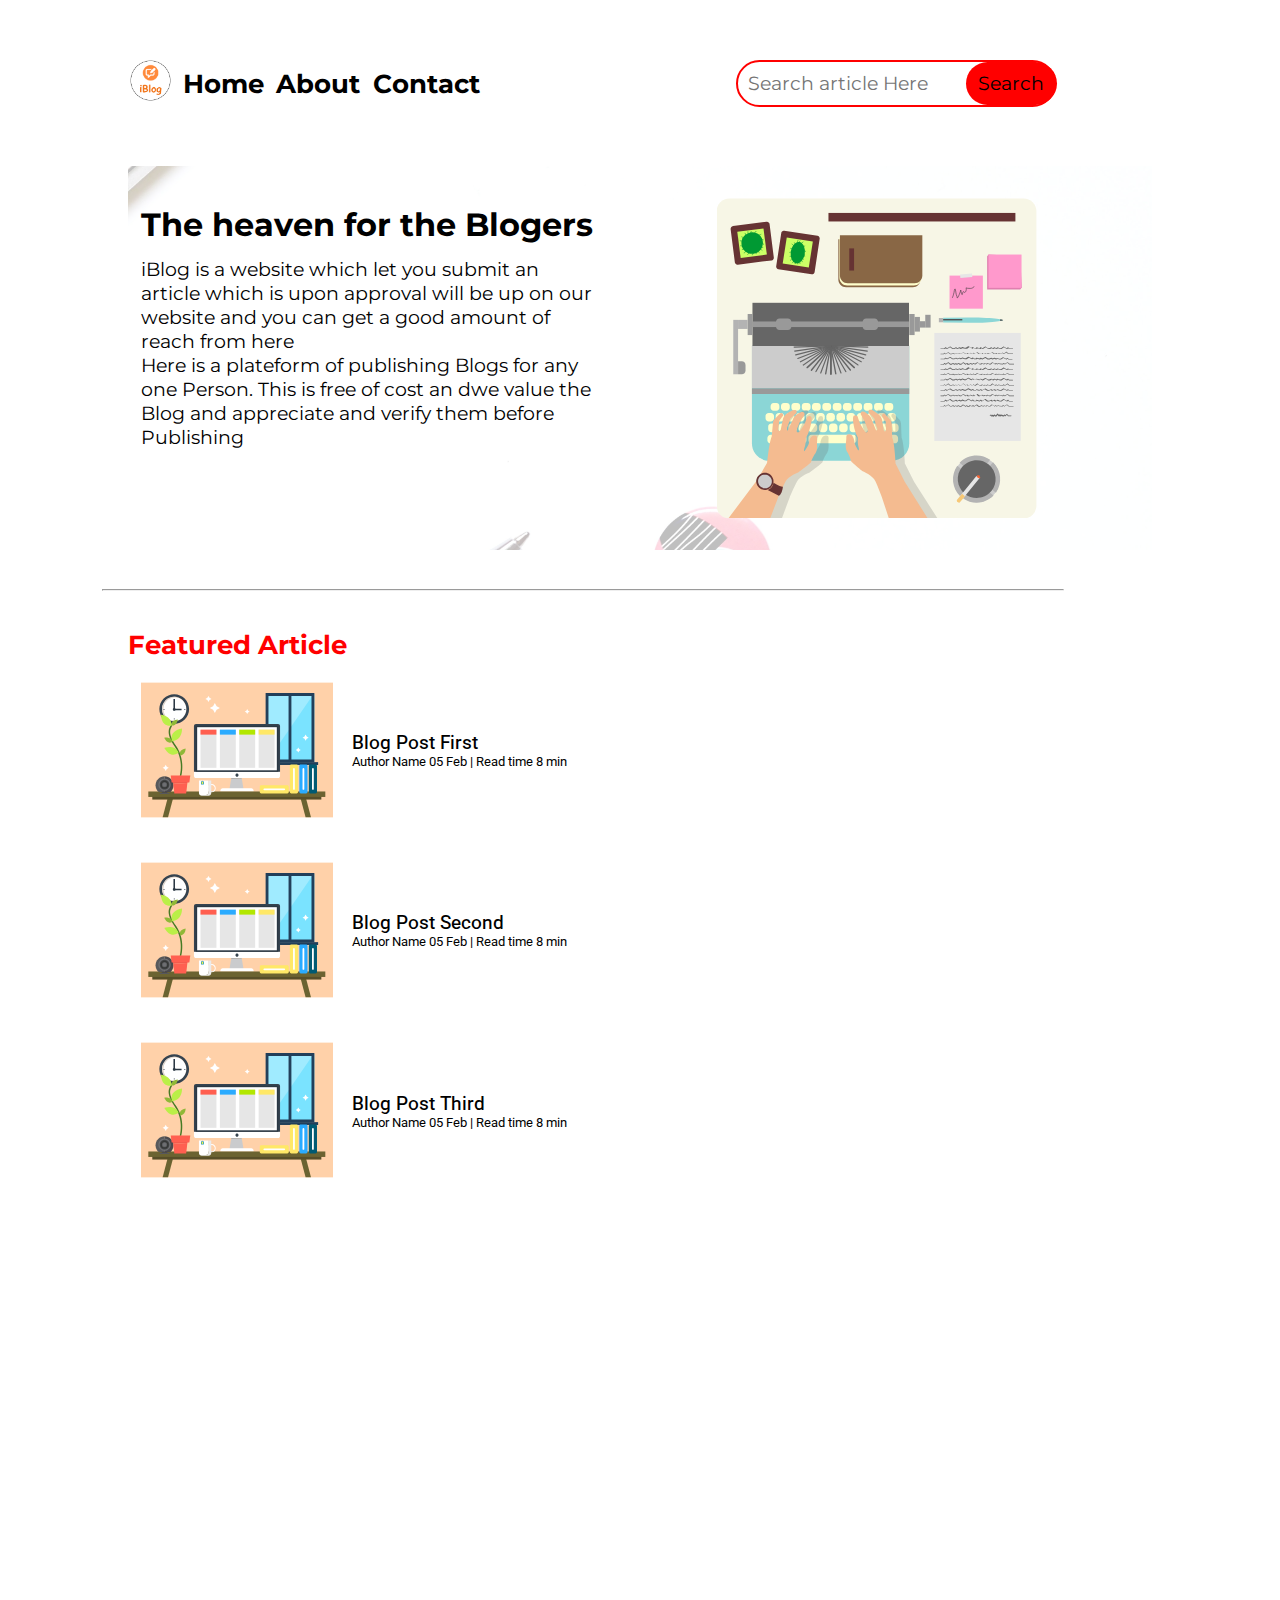
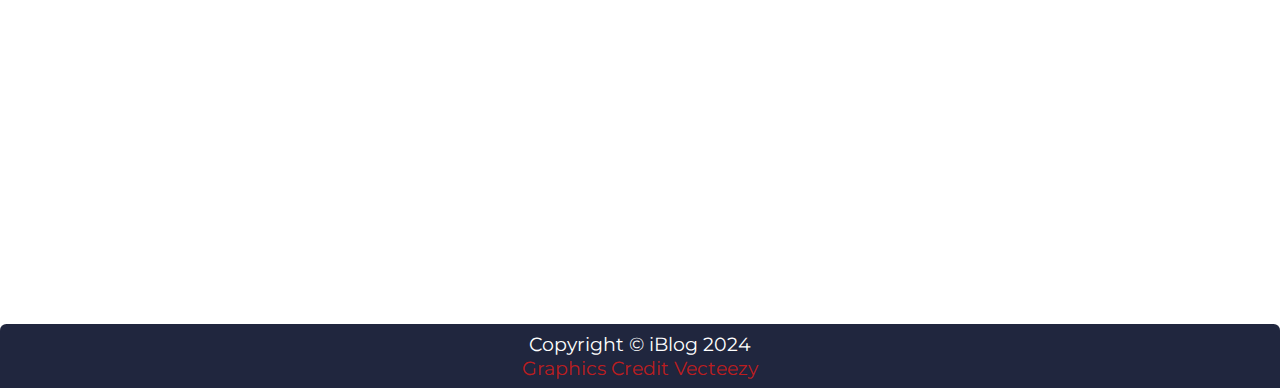
<file: index.htm>
<!DOCTYPE html>
<html lang="en">

<head>
    <meta charset="UTF-8">
    <meta name="viewport" content="width=device-width, initial-scale=1.0">
    <title>Main Blog</title>
    <link rel="stylesheet" href="stylesheet.css">
    <link rel="stylesheet" href="utility.css">
</head>

<body>

    <nav class="navigation">
        <div class="nav-left">
            <span class="logo"> <img src="/img/logo.png" alt="" srcset=""></span>
            <ul>
                <li><a href="Home.html">Home</a></li>
                <li><a href="About.html">About</a></li>
                <li><a href="contact.html">Contact</a></li>
            </ul>
        </div>
        <div class="nav-right">
            <form action="search.html">
            <input class="search" type="search"  name="query" placeholder="Search article Here">
            <button class="btn">Search</button>
        </form>
        </div>
    </nav>
    <div class="containt max-width1 m-auto">
        <div class="containt-left">
            <h2>The heaven for the Blogers</h2>
            <p>iBlog is a website which let you submit an article which is upon approval will be up on our website and
                you can get a good amount of reach from here</p>
            <p>Here is a plateform of publishing Blogs for any one Person. This is free of cost an dwe value the Blog
                and appreciate and verify them before Publishing </p>
        </div>
        <div class="containt-right">
            <img src="img/home.svg" alt="home.svg">
        </div>
    </div>
    <div class="break">
        <hr class="hr">
    </div>

    <div class="article-main max-width1  m-auto">
        <h2>Featured Article</h2>
        <div class="article">
            <div class="media">
                <img src="img/11.svg" alt="svg.11">
            </div>
            <div class="info">
                <h3><a href="Blog1.html">Blog Post First</a> </h3>
                <span> Author Name 05 Feb </span> <span> | Read time 8 min</span>
            </div>
        </div>

        <!-- Next -->
        <div class="article">
            <div class="media">
                <img class="img" src="img/11.svg" alt="svg.11">
            </div>
            <div class="info">
                <h3><a href="Blog2.html">Blog Post Second</a>  </h3>
                <span> Author Name 05 Feb </span>  <span> | Read time 8 min</span>
            </div>
        </div>


        <!-- Next -->
        <div class="article">
            <div class="media">
                <img src="img/11.svg" alt="svg.11">
            </div>
            <div class="info">
                <h3> <a href="Blog3.html">Blog Post Third</a> </h3>
                <span> Author Name 05 Feb </span>  <span> | Read time 8 min</span>
            </div>
        </div>
        <!-- Next -->
    </div>

    <div class="footer m-auto">
        <p> Copyright &copy; iBlog 2024 </p>
        <a href="https://www.vecteezy.com/">Graphics Credit Vecteezy</a>
    </div>
</body>

</html>
</file>
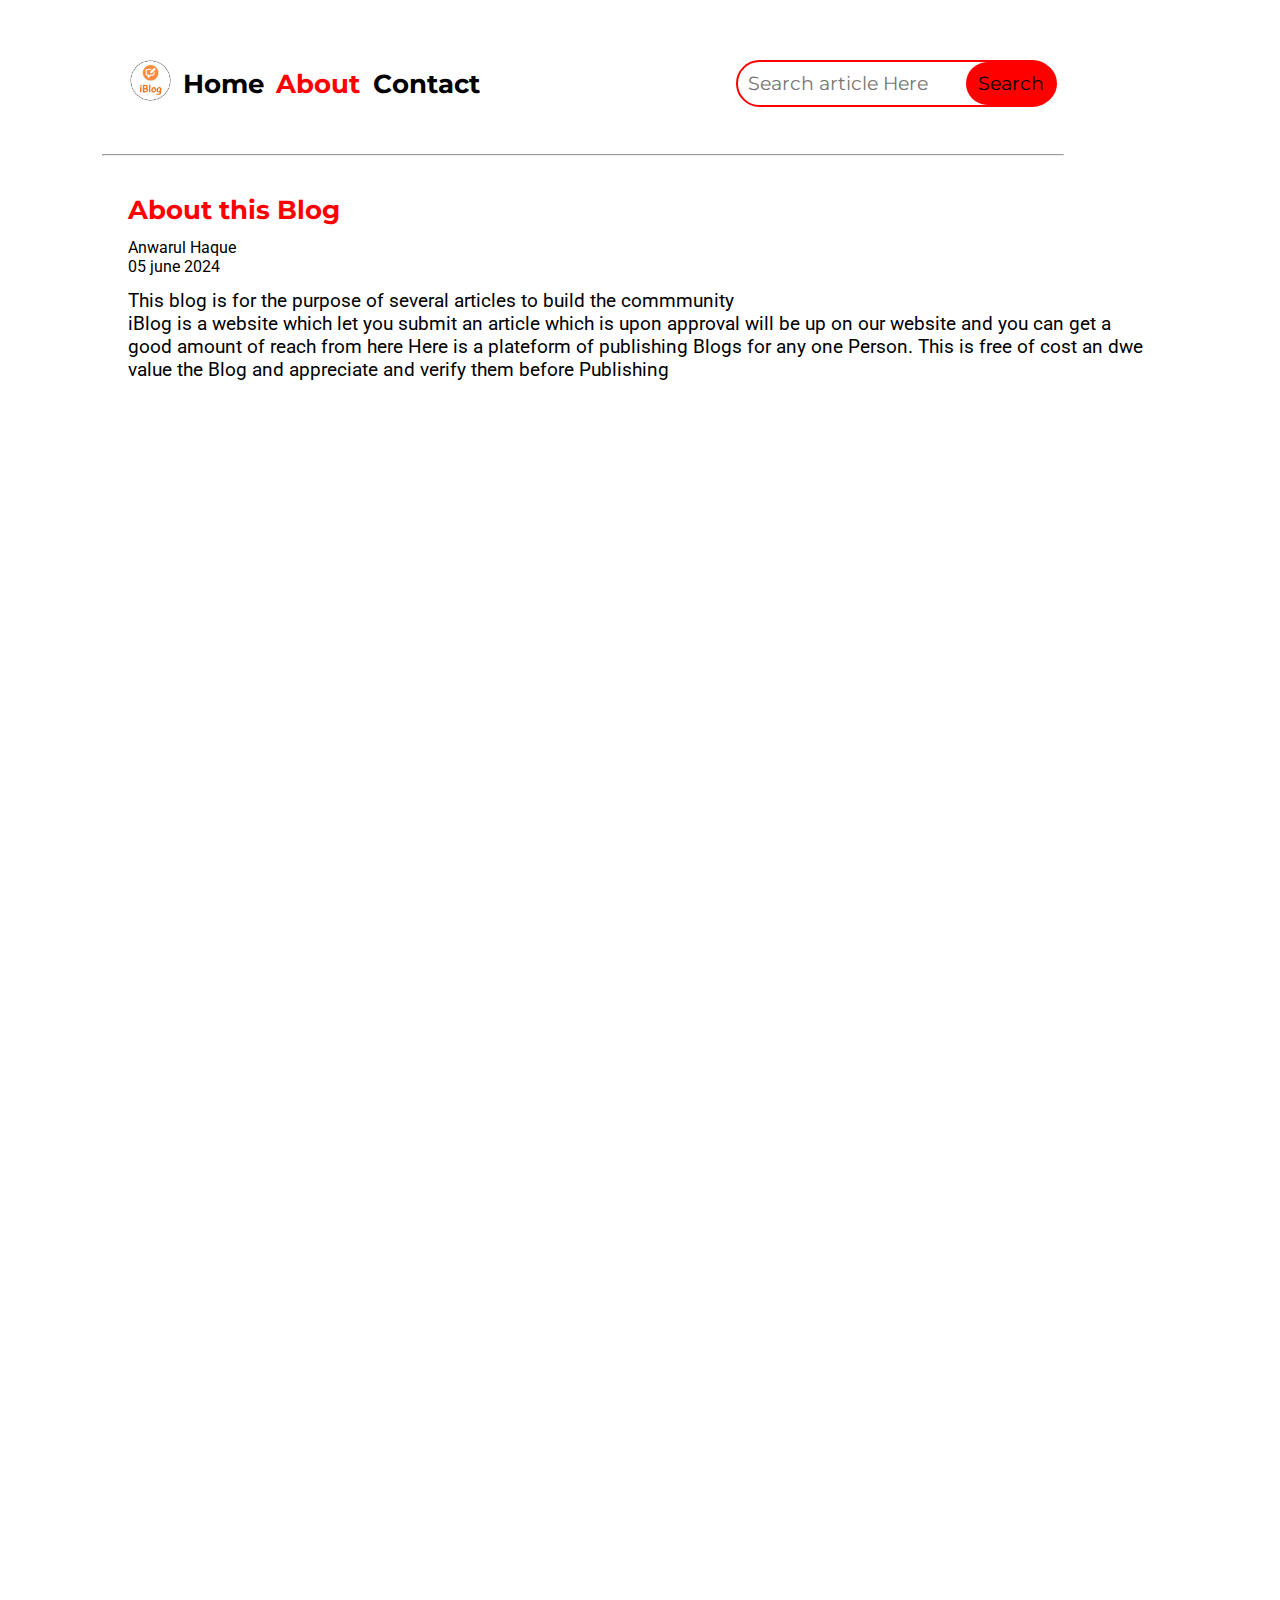
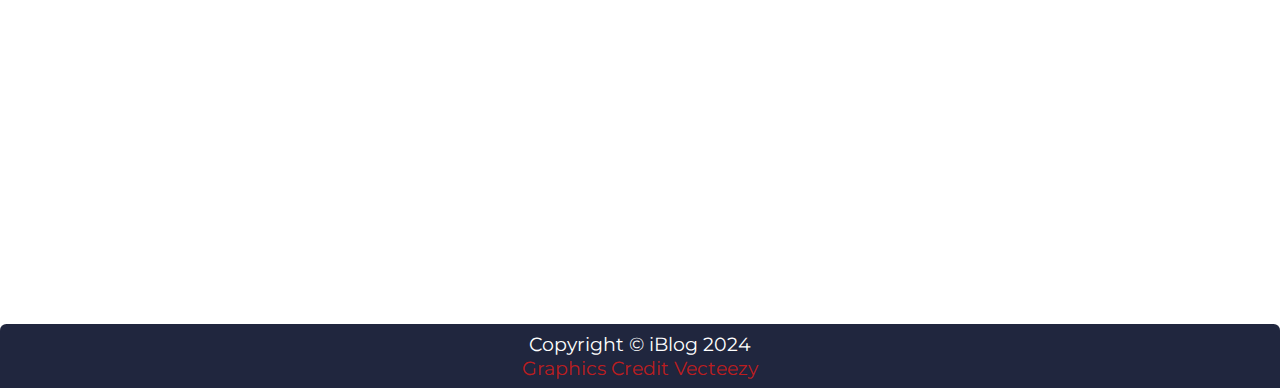
<file: about.html>
<!DOCTYPE html>
<html lang="en">

<head>
    <meta charset="UTF-8">
    <meta name="viewport" content="width=device-width, initial-scale=1.0">
    <title>About Us</title>
    <link rel="stylesheet" href="stylesheet.css">
    <link rel="stylesheet" href="utility.css">
    <link rel="stylesheet" href="about.css">
    <link rel="shortcut icon" href="img/Red AH.png" type="image/x-icon">

</head>

<body>

    <nav class="navigation">
        <div class="nav-left">
            <span class="logo"> <img src="/img/logo.png" alt="" srcset=""></span>
            <ul>
                <li><a href="index.html">Home</a></li>
                <li><a id="main" href="about.html">About</a></li>
                <li><a href="contact.html">Contact</a></li>
            </ul>
        </div>
        <div class="nav-right">
            <form action="search.html">
                <input class="search" type="search" name="query" placeholder="Search article Here" required>
                <button class="btn">Search</button>
            </form>
        </div>
    </nav>

    <div class="break">
        <hr class="hr">
    </div>

    <div class="article-main max-width1  m-auto">
        <h2>About this Blog</h2>
        <div class="span">
            <span>Anwarul Haque</span>
            <span> 05 june 2024</span>
        </div>

        <p>This blog is for the purpose of several articles to build the commmunity </p>
        <p>iBlog is a website which let you submit an article which is upon approval will be up on our website and you
            can get a good amount of reach from here

            Here is a plateform of publishing Blogs for any one Person. This is free of cost an dwe value the Blog and
            appreciate and verify them before Publishing

        </p>
    </div>

    <div class="footer m-auto">
        <p> Copyright &copy; iBlog 2024 </p>
        <a href="https://www.vecteezy.com/">Graphics Credit Vecteezy</a>
    </div>

    <body>

</html>
</file>
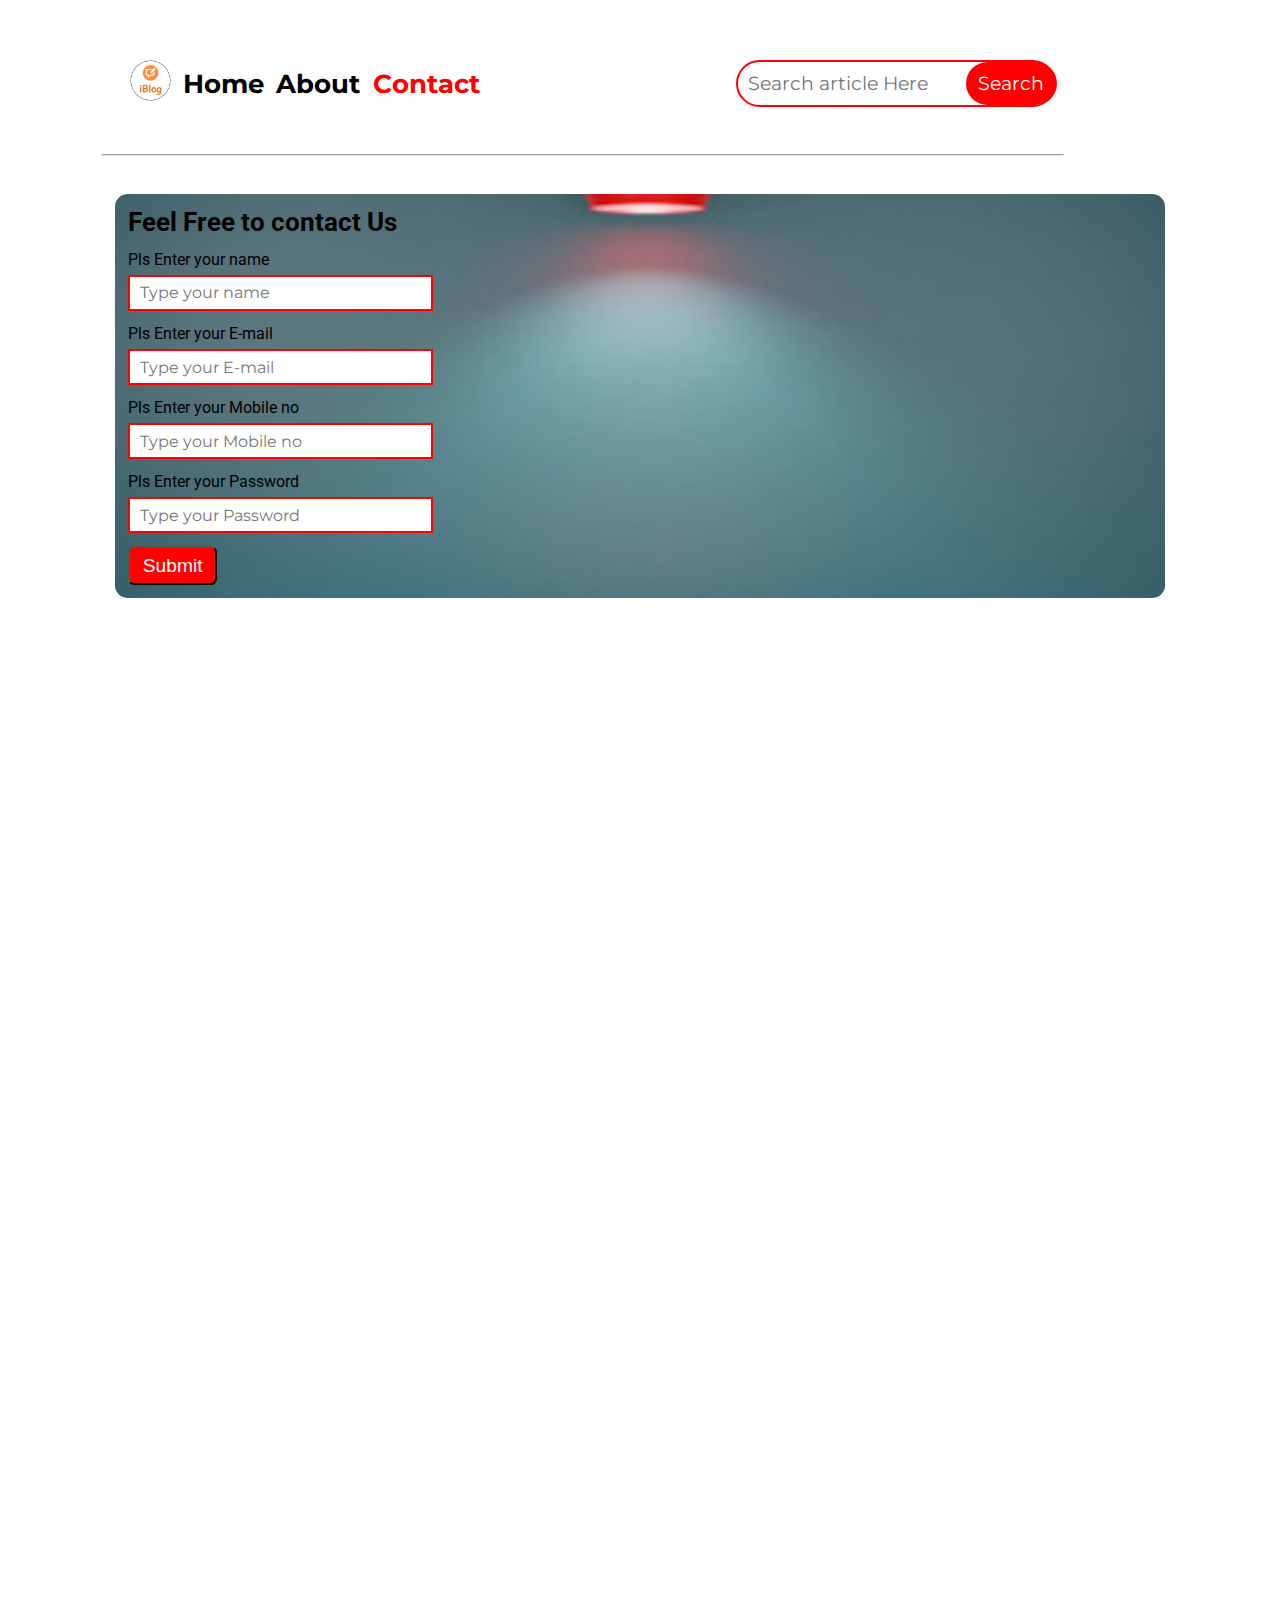
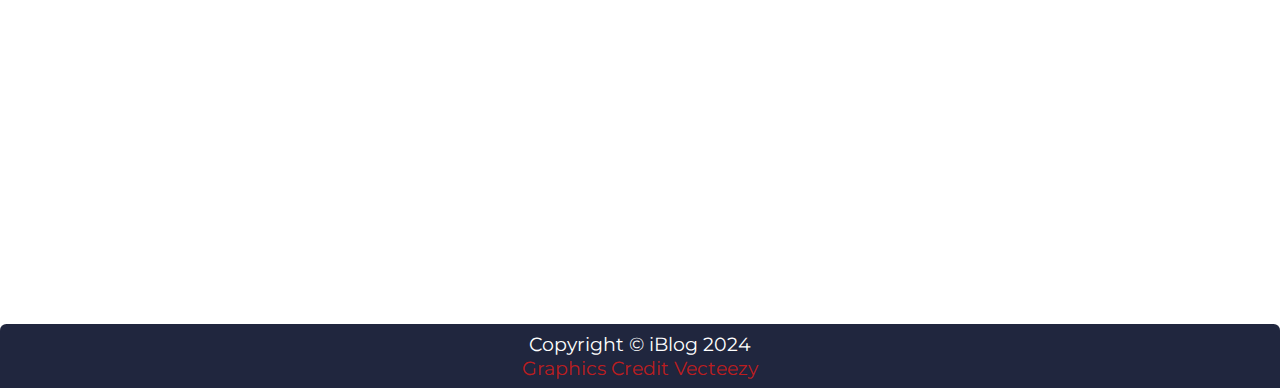
<file: contact.html>
<!DOCTYPE html>
<html lang="en">

<head>
    <meta charset="UTF-8">
    <meta name="viewport" content="width=device-width, initial-scale=1.0">
    <title>Contact Us</title>
    <link rel="stylesheet" href="stylesheet.css">
    <link rel="stylesheet" href="utility.css">
    <link rel="stylesheet" href="contact.css">
    <link rel="shortcut icon" href="img/Red AH.png" type="image/x-icon">

</head>

<body>

    <nav class="navigation">
        <div class="nav-left">
            <span class="logo"> <img src="/img/logo.png" alt="" srcset=""></span>
            <ul>
                <li><a href="index.html">Home</a></li>
                <li><a href="about.html">About</a></li>
                <li><a id="main" href="contact.html">Contact</a></li>
            </ul>
        </div>
        <div class="nav-right">
            <form action="search.html">
                <input class="search" type="search" name="query" placeholder="Search article Here" required>
                <button class="btn">Search</button>
            </form>
        </div>
    </nav>

    <div class="break">
        <hr class="hr">
    </div>

    <div class="Main max-width1 m-auto">
    <h2>Feel Free to contact Us</h2>
    <form action="submit.html">
        <label for="text1">
            <p>Pls Enter your name</p>
        </label>
        <input class="text-input" type="text" placeholder="Type your name" id="text1" required>
        <label for="text2">
            <p>Pls Enter your E-mail</p>
        </label>
        <input class="text-input" type="email" placeholder="Type your E-mail" id="text2" required>
        <label for="text3">
            <p>Pls Enter your Mobile no</p>
        </label>
        <input class="text-input" type="number" placeholder="Type your Mobile no " id="text3" required>
        <label for="text4">
            <p>Pls Enter your Password</p>
        </label>
        <input class="text-input" type="password" placeholder="Type your Password " id="text4" required>
        <div>
            <button class="submit">Submit</button>
        </div>
    </form>
    </div>
    <div class="footer m-auto">
        <p> Copyright &copy; iBlog 2024 </p>
        <a href="https://www.vecteezy.com/">Graphics Credit Vecteezy</a>
    </div>

    <body>

</html>
</file>
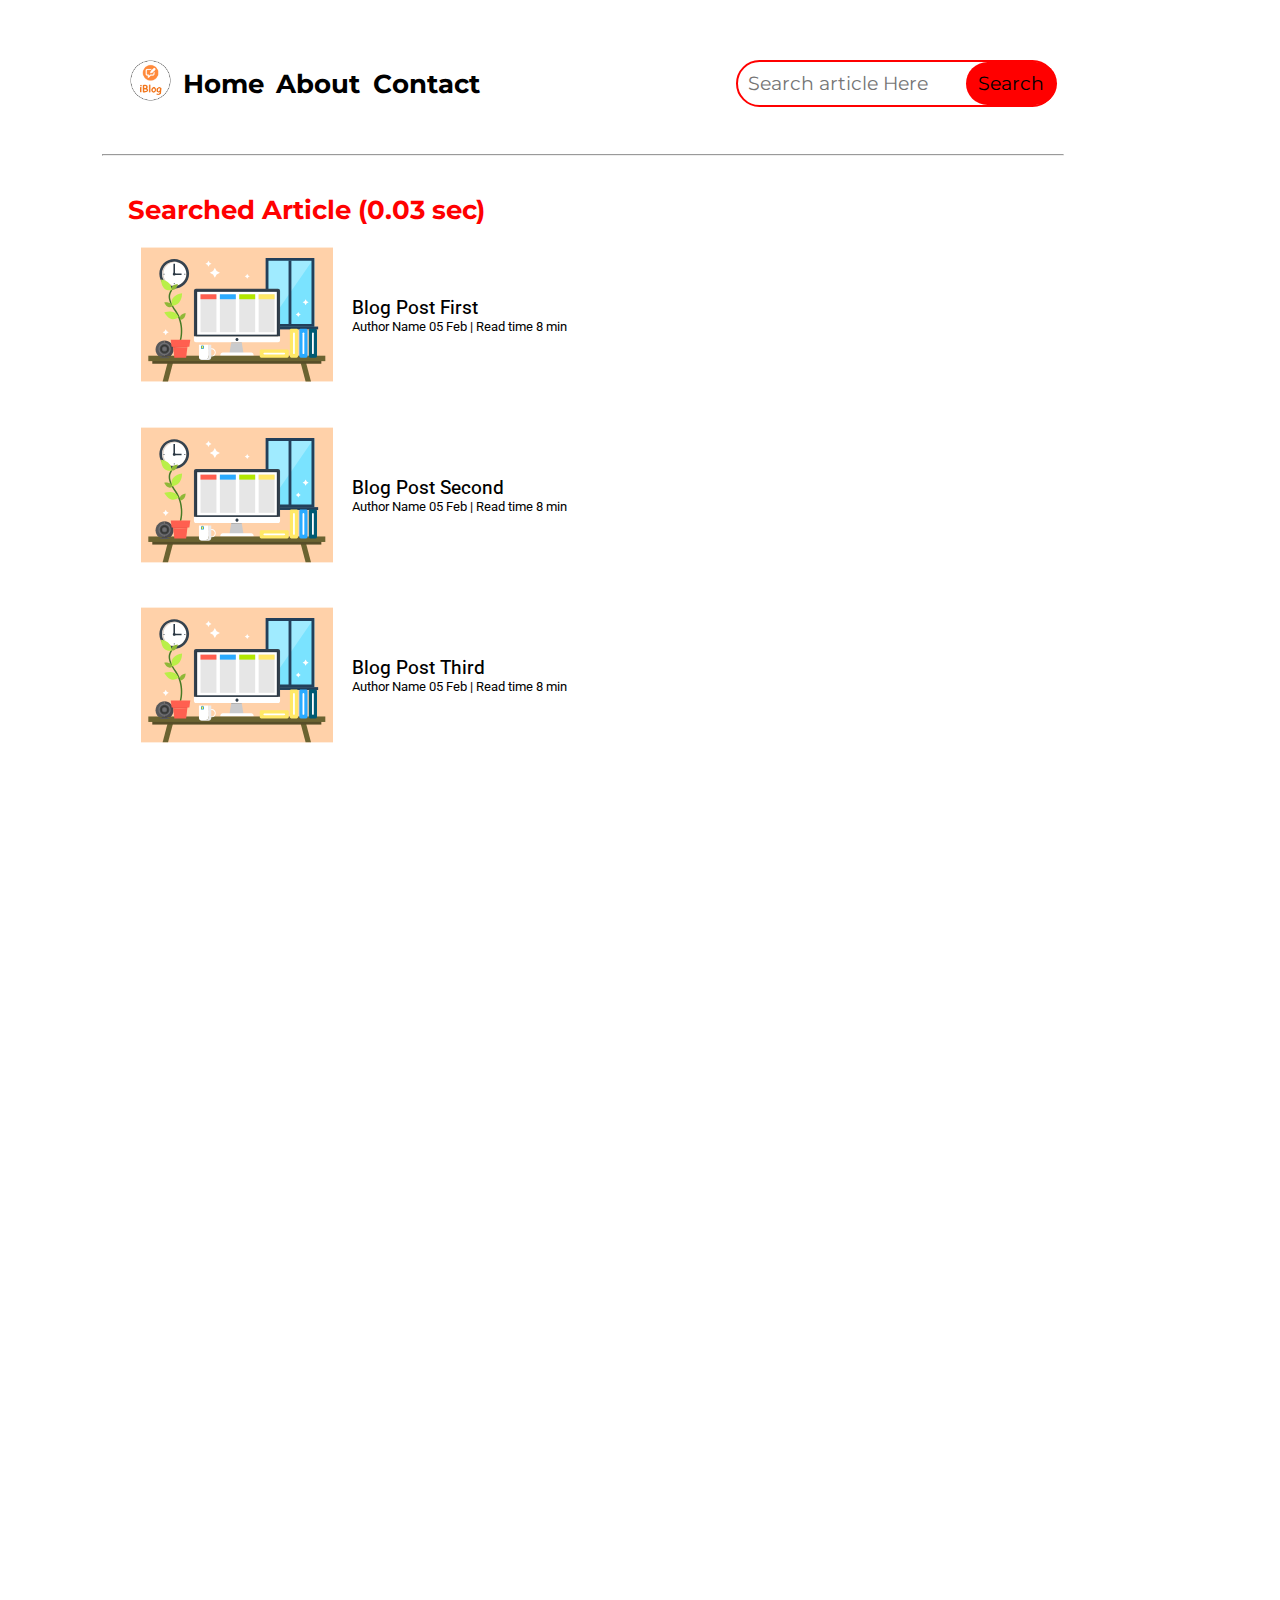
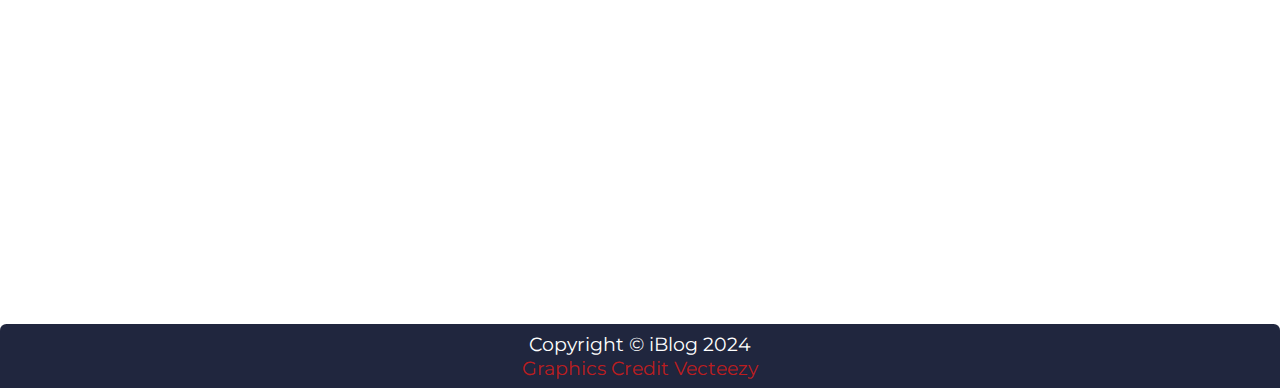
<file: search.html>
<!DOCTYPE html>
<html lang="en">

<head>
    <meta charset="UTF-8">
    <meta name="viewport" content="width=device-width, initial-scale=1.0">
    <title>Search Articles</title>
    <link rel="stylesheet" href="stylesheet.css">
    <link rel="stylesheet" href="utility.css">
    <link rel="shortcut icon" href="img/Red AH.png" type="image/x-icon">
    
    <style>
        #main {
            color: red;
        }
    </style>
</head>

<body>

    <nav class="navigation">
        <div class="nav-left">
            <span class="logo"> <img src="/img/logo.png" alt="" srcset=""></span>
            <ul>
                <li><a href="index.html">Home</a></li>
                <li><a href="about.html">About</a></li>
                <li><a href="contact.html">Contact</a></li>
            </ul>
        </div>
        <div class="nav-right">
            <form id="main" action="search.html">
                <input class="search" type="search" name="query" placeholder="Search article Here">
                <button class="btn">Search</button>
            </form>
        </div>
    </nav>

    <div class="break">
        <hr class="hr">
    </div>

    <div class="article-main max-width1  m-auto">
        <h2>Searched Article (0.03 sec)</h2>
        <div class="article">
            <div class="media">
                <img src="img/11.svg" alt="svg.11">
            </div>
            <div class="info">
                <h3><a href="Blog1.html">Blog Post First</a> </h3>
                <span> Author Name 05 Feb </span> <span> | Read time 8 min</span>
            </div>
        </div>

        <!-- Next -->
        <div class="article">
            <div class="media">
                <img class="img" src="img/11.svg" alt="svg.11">
            </div>
            <div class="info">
                <h3><a href="Blog2.html">Blog Post Second</a> </h3>
                <span> Author Name 05 Feb </span> <span> | Read time 8 min</span>
            </div>
        </div>


        <!-- Next -->
        <div class="article">
            <div class="media">
                <img src="img/11.svg" alt="svg.11">
            </div>
            <div class="info">
                <h3> <a href="Blog3.html">Blog Post Third</a> </h3>
                <span> Author Name 05 Feb </span> <span> | Read time 8 min</span>
            </div>
        </div>
        <!-- Next -->
    </div>

    <div class="footer m-auto">
        <p> Copyright &copy; iBlog 2024 </p>
        <a href="https://www.vecteezy.com/">Graphics Credit Vecteezy</a>
    </div>
</body>

</html>
</file>
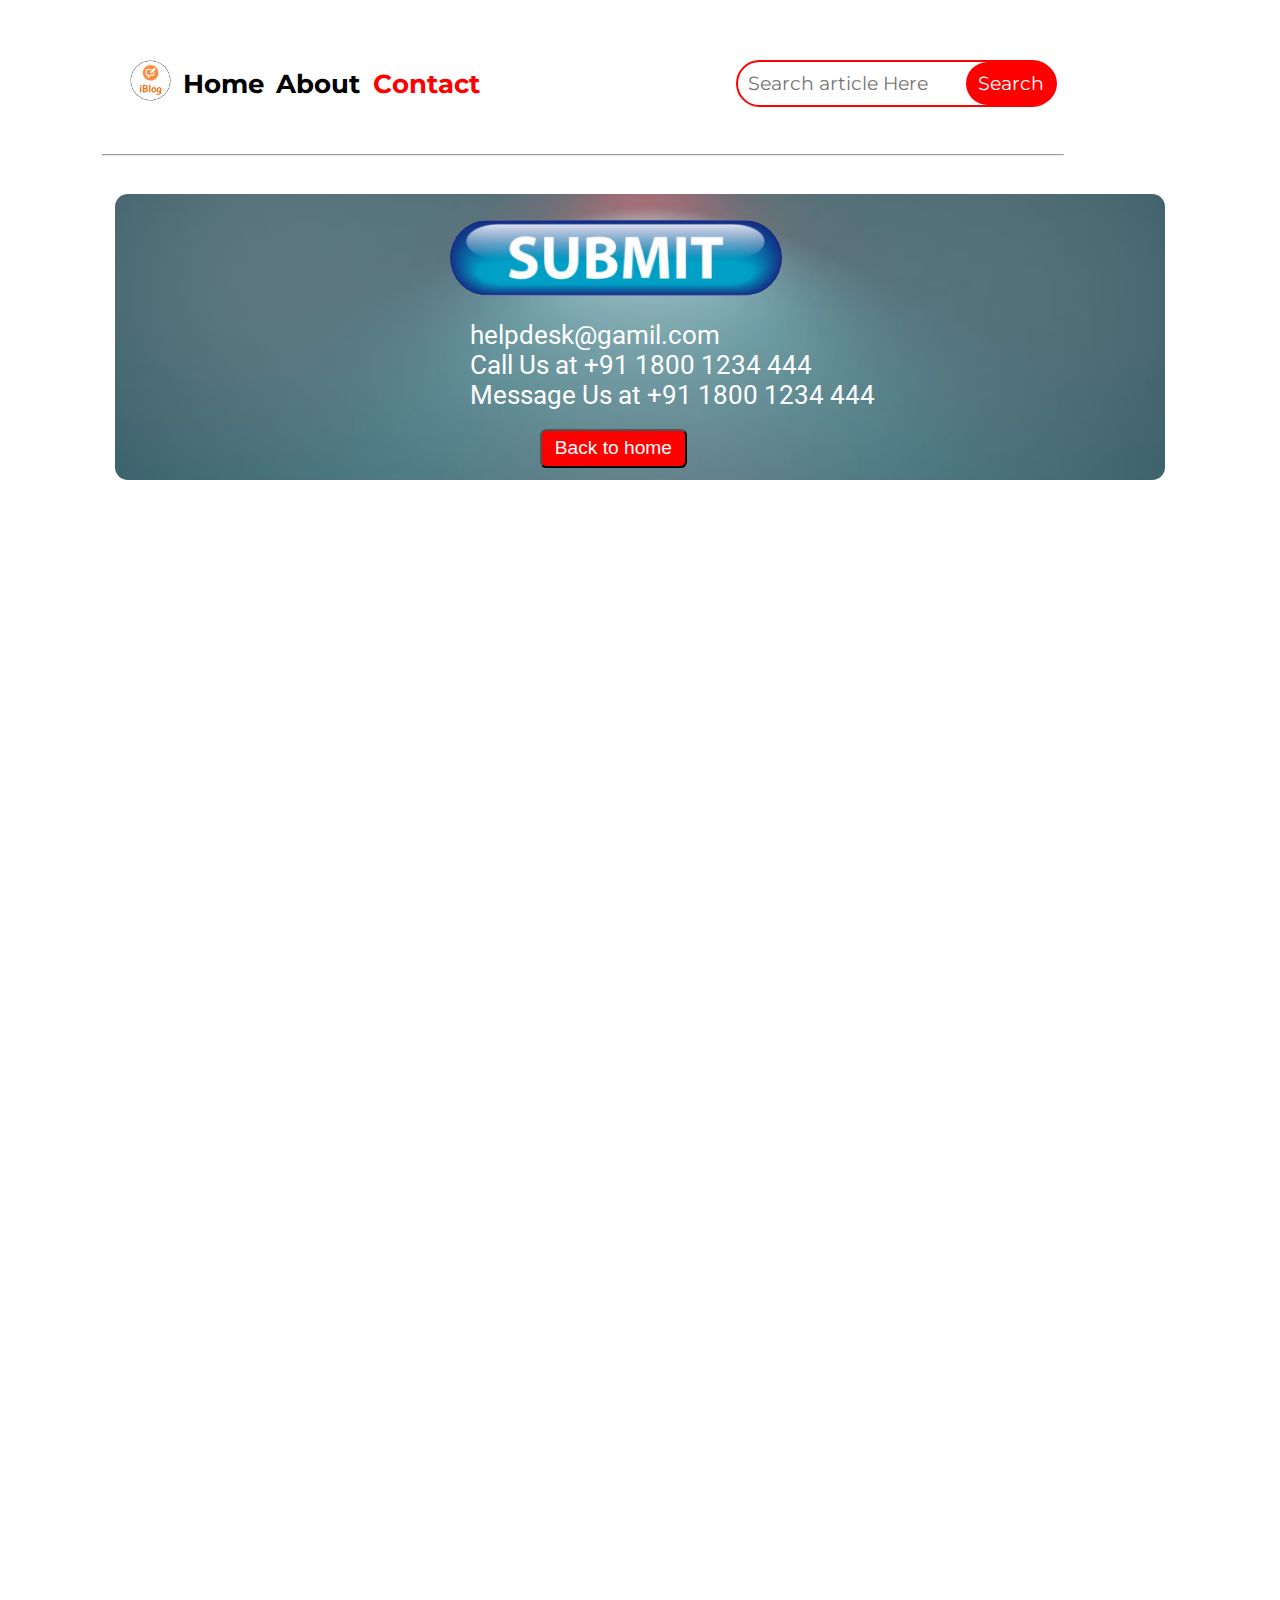
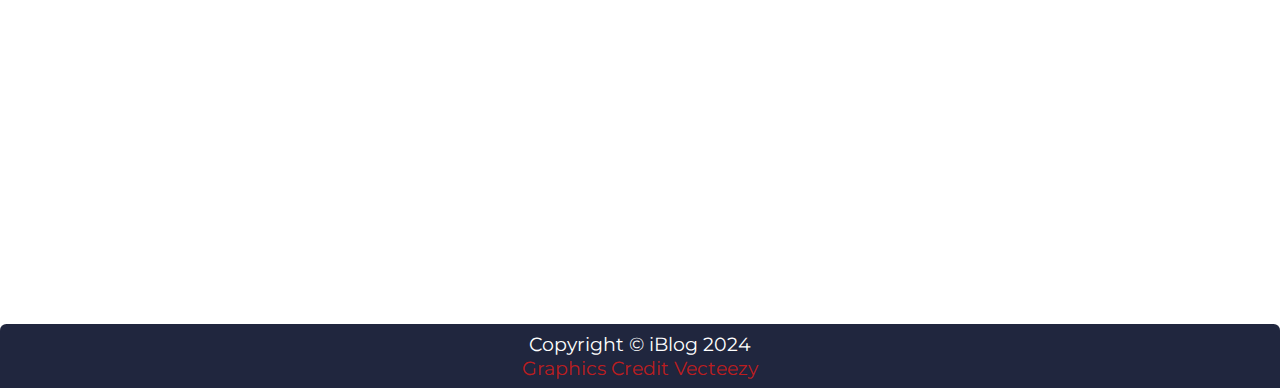
<file: submit.html>
<!DOCTYPE html>
<html lang="en">

<head>
    <meta charset="UTF-8">
    <meta name="viewport" content="width=device-width, initial-scale=1.0">
    <title>Contact Us</title>
    <link rel="stylesheet" href="stylesheet.css">
    <link rel="stylesheet" href="utility.css">
    <link rel="stylesheet" href="contact.css">
    <link rel="shortcut icon" href="img/Red AH.png" type="image/x-icon">
    <link rel="stylesheet" href="submit.css">
    <link rel="stylesheet" href="https://cdnjs.cloudflare.com/ajax/libs/font-awesome/6.5.1/css/all.min.css" integrity="sha512-DTOQO9RWCH3ppGqcWaEA1BIZOC6xxalwEsw9c2QQeAIftl+Vegovlnee1c9QX4TctnWMn13TZye+giMm8e2LwA==" crossorigin="anonymous" referrerpolicy="no-referrer" />

</head>

<body>
    <nav class="navigation">
        <div class="nav-left">
            <span class="logo"> <img src="/img/logo.png" alt="" srcset=""></span>
            <ul>
                <li><a href="index.html">Home</a></li>
                <li><a href="about.html">About</a></li>
                <li><a id="main" href="contact.html">Contact</a></li>
            </ul>
        </div>
        <div class="nav-right">
            <form action="search.html">
                <input class="search" type="search" name="query" placeholder="Search article Here">
                <button class="btn">Search</button>
            </form>
        </div>
    </nav>

    <div class="break">
        <hr class="hr">
    </div>
    <div class="Main max-width1 m-auto">
        <div class="center">
            <form action="index.html">
        <div class="img-sub">
            <img src="/img/submit.png" alt="" srcset="">
        </div>
        <div class="info">
            <p><a href="maito:helpdesk@gamil.com"><i class="fa-solid fa-envelope"></i> helpdesk@gamil.com</a></p>
            <p><a href="tel:+9118001234444"><i class="fa-solid fa-phone"></i>  Call Us at  +91 1800 1234 444</a></p>
            <p><a href="sms:+9118001234444"><i class="fa-solid fa-message"></i> Message Us at   +91 1800 1234 444</a></p>


        </div>

        <div>
            <button class="submit">Back to home</button>
        </div>
    </form>
    </div>
    </div>
    <div class="footer m-auto">
        <p> Copyright &copy; iBlog 2024 </p>
        <a href="https://www.vecteezy.com/">Graphics Credit Vecteezy</a>
    </div>
</body>

</html>
</file>
<file: stylesheet.css>
@import url("https://fonts.googleapis.com/css2?family=Montserrat:ital,wght@0,100..900;1,100..900&display=swap");

@import url("https://fonts.googleapis.com/css2?family=Roboto:ital,wght@0,100;0,300;0,400;0,500;0,700;0,900;1,100;1,300;1,400;1,500;1,700;1,900&display=swap");

:root {
  --font1: "Roboto", sans-serif;
  --font2: "Montserrat", sans-serif;
}

* {
  padding: 0;
  margin: 0;
}
.navigation {
  font-family: var(--font2);
  height: 5vw;
  display: flex;
  justify-content: space-around;
  align-items: center;
  font-size: 2vw;
  margin-top: 4vw;
  font-weight: 700;
}
.nav-left ul {
  list-style: none;
  display: flex;
  justify-content: baseline;
}
.nav-left li a {
  color: black;
  text-decoration: none;
  padding: 0.25vw 0.5vw 0.25vw 0.5vw;
  transition: 0.4s ease-in;
}
.nav-left li a:hover {
  color: red;
  background-color: #b5c0d0;
  border: 1px solid rgba(41, 114, 39, 0.477);
  border-radius: 0.5vw;
}
.nav-left {
  display: flex;
  justify-content: center;
  align-items: center;
}
.logo img {
  height: 4vw;
  width: 4vw;
}
.containt {
  padding-top: 4vw;
  display: flex;
  height: 30vw;
  position: relative;
}

.containt::after {
  content: "";
  background-image: url("/img/bg.jpg");
  background-position: center;
  background-size: cover;
  position: absolute;
  width: 100%;
  height: inherit;
  position: absolute;
  opacity: 0.25;
  z-index: -1;
}
.containt-left {
  padding: 1vw;
  font-size: 1.5vw;
  font-family: var(--font2);
  width: 50%;
}
.containt-right {
  width: 50%;
  margin-left: 6vw;
  margin-top: 0.5vw;
}
.footer {
  height: 5vw;
  background-color: #20263e;
  display: flex;
  justify-content: center;
  align-items: center;
  flex-direction: column;
  color: white;
  font-size: 1.5vw;
  border-radius: 0.5vw 0.5vw 0 0;
  font-family: var(--font2);
  position: absolute;
  bottom: -85vw;
  min-width: 100vw;
}
.hr {
  width: 75vw;
  margin-left: 8vw;
}
.break {
  margin-bottom: 3vw;
  margin-top: 3vw;
}
.article-main {
  /* background-color: red; */
  border-radius: 2vw;
  display: flex;
  flex-direction: column;

}
.article-main h2 {
  font-family: var(--font2);
  font-size: 2vw;
  color: red;
}
.article {
  margin: 1vw;
  display: flex;
  font-size: 0.5vw;
}
</file>
<file: utility.css>
.m-auto {
  margin: auto;
}
.max-width1 {
  max-width: 80vw;
}
.max-width2 {
  max-width: 60vw;
}
.btn {
  padding: 0.75vw 1vw 0.75vw 1vw;
  font-size: 1.5vw;
  background-color: red;
  border-radius: 2vw;
  border: none;
  outline: none;
  position: relative;
  right: 7.65vw;
  text-align: center;
  font-family: var(--font2);
  cursor: pointer;
  transition: all 0.3s ease-in-out;
}
.btn:hover {
  background-color: #294b29;
  color: white;
}
input {
  font-family: var(--font2);
  font-size: 1.5vw;
  padding: 0.75vw;
  border-radius: 2vw;
  border: 0.20vw solid red;
  outline: none;
  width: 25vw;
}
.containt-left h2 {
  margin-top: 2vw;
  margin-bottom: 1vw;
  font-size: 2.5vw;
}
.containt-right img {
  border-radius: 3vw;
  padding: 2vw;
  width: 25vw;
  height: 25vw;
}
.footer a {
  color: rgba(199, 29, 29, 0.955);
  text-decoration: none;
  font-size: 1.5vw;
}

.footer {
  margin-top: 0.5vw;
}
.media img{
  height: 12vw;
  width: 15vw;
}
.info{
  align-self: center;
  font-family: var(--font1);
  padding: 1.5vw;
}
.info h3{
  font-size: large;
  font-size: 1.5vw;
  font-weight:450;
  font-family: var(--font1);
}
.info h3 a{
  color:black;
  text-decoration: none;

}
.info span{
  font-size:x-small;
  font-size: 1vw;
  font-family: var(--font1);


}
</file>
<file: about.css>
#main {
    color: red;
}

.article-main p {
    font-family: var(--font1);
    font-size: 1.5vw;
}

.article-main {
    margin-bottom: 10vw;
}

.article-main h2 {
    margin-bottom: 1vw;
}

.span span {
    font-size: 1.25vw;
    font-family: var(--font1);
}
.span{
    display: flex;
    flex-direction: column;
    margin-bottom: 1vw;
}
</file>
<file: contact.css>
#main {
  color: red;
}
.Main {
  display: flex;
  flex-direction: column;
  background: url("/img/contactbg2.png");
  background-position: center;
  background-size: cover;
  padding: 1vw;
  border-radius: 1vw;
  margin-bottom: 5vw;
  
}
.Main h2 {
  font-size: 2vw;
  font-family: var(--font1);
  margin-bottom: 1vw;
}
.text-input {
  font-size: 1.25vw;
  width: 22vw;
  height: 1vw;
  border-radius: 0px;
  margin-bottom: 1vw;
  /* border: 1px solid red; */
}
label p {
  margin-bottom: 0.5vw;
  font-size: 1.25vw;
  font-family: var(--font1);
}
button {
  font-size: 1.5vw;
  background-color: red;
  padding: 0.5vw 1vw 0.5vw 1vw;
  color: white;
  border-radius: 0.5vw;
  transition: 0.1s ease-in;
 
}
.submit:hover{
 box-shadow: 4px 4px black;
}
</file>
<file: submit.css>
.img-sub img{
    height: 6vw;
    border-radius: 4vw;

}
.center{
    margin: auto;
    padding-left: 5vw;
    margin-top: 1vw;
}
.submit{
    margin-left:7vw;
}
.info a{
    color:white;
    text-decoration: none;
}
.info p i{
    margin-bottom:0.5vw;
    color: red;
}
.info p{
    font-size: 2vw;
}
</file>
